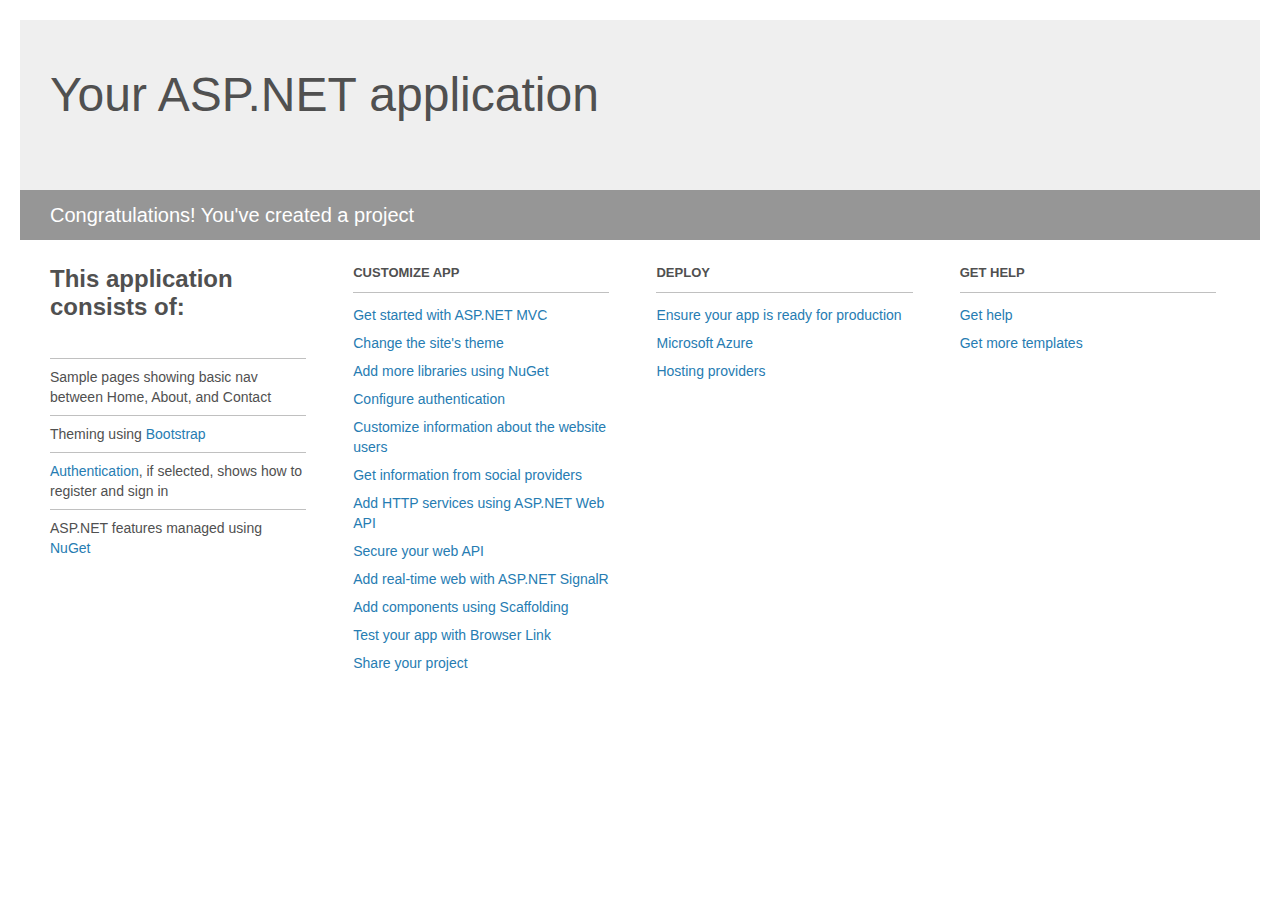
<file: TruckCheckUp.WebUI/Project_Readme.html>
﻿<!DOCTYPE html>
<html lang="en">
<head>
    <meta charset="utf-8" />
    <title>Your ASP.NET application</title>
    <style>
        body {
            background: #fff;
            color: #505050;
            font: 14px 'Segoe UI', tahoma, arial, helvetica, sans-serif;
            margin: 20px;
            padding: 0;
        }

        #header {
            background: #efefef;
            padding: 0;
        }

        h1 {
            font-size: 48px;
            font-weight: normal;
            margin: 0;
            padding: 0 30px;
            line-height: 150px;
        }

        p {
            font-size: 20px;
            color: #fff;
            background: #969696;
            padding: 0 30px;
            line-height: 50px;
        }

        #main {
            padding: 5px 30px;
        }

        .section {
            width: 21.7%;
            float: left;
            margin: 0 0 0 4%;
        }

            .section h2 {
                font-size: 13px;
                text-transform: uppercase;
                margin: 0;
                border-bottom: 1px solid silver;
                padding-bottom: 12px;
                margin-bottom: 8px;
            }

            .section.first {
                margin-left: 0;
            }

                .section.first h2 {
                    font-size: 24px;
                    text-transform: none;
                    margin-bottom: 25px;
                    border: none;
                }

                .section.first li {
                    border-top: 1px solid silver;
                    padding: 8px 0;
                }

            .section.last {
                margin-right: 0;
            }

        ul {
            list-style: none;
            padding: 0;
            margin: 0;
            line-height: 20px;
        }

        li {
            padding: 4px 0;
        }

        a {
            color: #267cb2;
            text-decoration: none;
        }

            a:hover {
                text-decoration: underline;
            }
    </style>
</head>
<body>

    <div id="header">
        <h1>Your ASP.NET application</h1>
        <p>Congratulations! You've created a project</p>
    </div>

    <div id="main">
        <div class="section first">
            <h2>This application consists of:</h2>
            <ul>
                <li>Sample pages showing basic nav between Home, About, and Contact</li>
                <li>Theming using <a href="http://go.microsoft.com/fwlink/?LinkID=615519">Bootstrap</a></li>
                <li><a href="http://go.microsoft.com/fwlink/?LinkID=615520">Authentication</a>, if selected, shows how to register and sign in</li>
                <li>ASP.NET features managed using <a href="http://go.microsoft.com/fwlink/?LinkID=320756">NuGet</a></li>
            </ul>
        </div>

        <div class="section">
            <h2>Customize app</h2>
            <ul>
                <li><a href="http://go.microsoft.com/fwlink/?LinkID=615541">Get started with ASP.NET MVC</a></li>
                <li><a href="http://go.microsoft.com/fwlink/?LinkID=615523">Change the site's theme</a></li>
                <li><a href="http://go.microsoft.com/fwlink/?LinkID=615524">Add more libraries using NuGet</a></li>
                <li><a href="http://go.microsoft.com/fwlink/?LinkID=615542">Configure authentication</a></li>
                <li><a href="http://go.microsoft.com/fwlink/?LinkID=615526">Customize information about the website users</a></li>
                <li><a href="http://go.microsoft.com/fwlink/?LinkID=615527">Get information from social providers</a></li>
                <li><a href="http://go.microsoft.com/fwlink/?LinkID=615528">Add HTTP services using ASP.NET Web API</a></li>
                <li><a href="http://go.microsoft.com/fwlink/?LinkID=615529">Secure your web API</a></li>
                <li><a href="http://go.microsoft.com/fwlink/?LinkID=615530">Add real-time web with ASP.NET SignalR</a></li>
                <li><a href="http://go.microsoft.com/fwlink/?LinkID=615531">Add components using Scaffolding</a></li>
                <li><a href="http://go.microsoft.com/fwlink/?LinkID=615532">Test your app with Browser Link</a></li>
                <li><a href="http://go.microsoft.com/fwlink/?LinkID=615533">Share your project</a></li>
            </ul>
        </div>

        <div class="section">
            <h2>Deploy</h2>
            <ul>
                <li><a href="http://go.microsoft.com/fwlink/?LinkID=615534">Ensure your app is ready for production</a></li>
                <li><a href="http://go.microsoft.com/fwlink/?LinkID=615535">Microsoft Azure</a></li>
                <li><a href="http://go.microsoft.com/fwlink/?LinkID=615536">Hosting providers</a></li>
            </ul>
        </div>

        <div class="section last">
            <h2>Get help</h2>
            <ul>
                <li><a href="http://go.microsoft.com/fwlink/?LinkID=615537">Get help</a></li>
                <li><a href="http://go.microsoft.com/fwlink/?LinkID=615538">Get more templates</a></li>
            </ul>
        </div>
    </div>

</body>
</html>
</file>
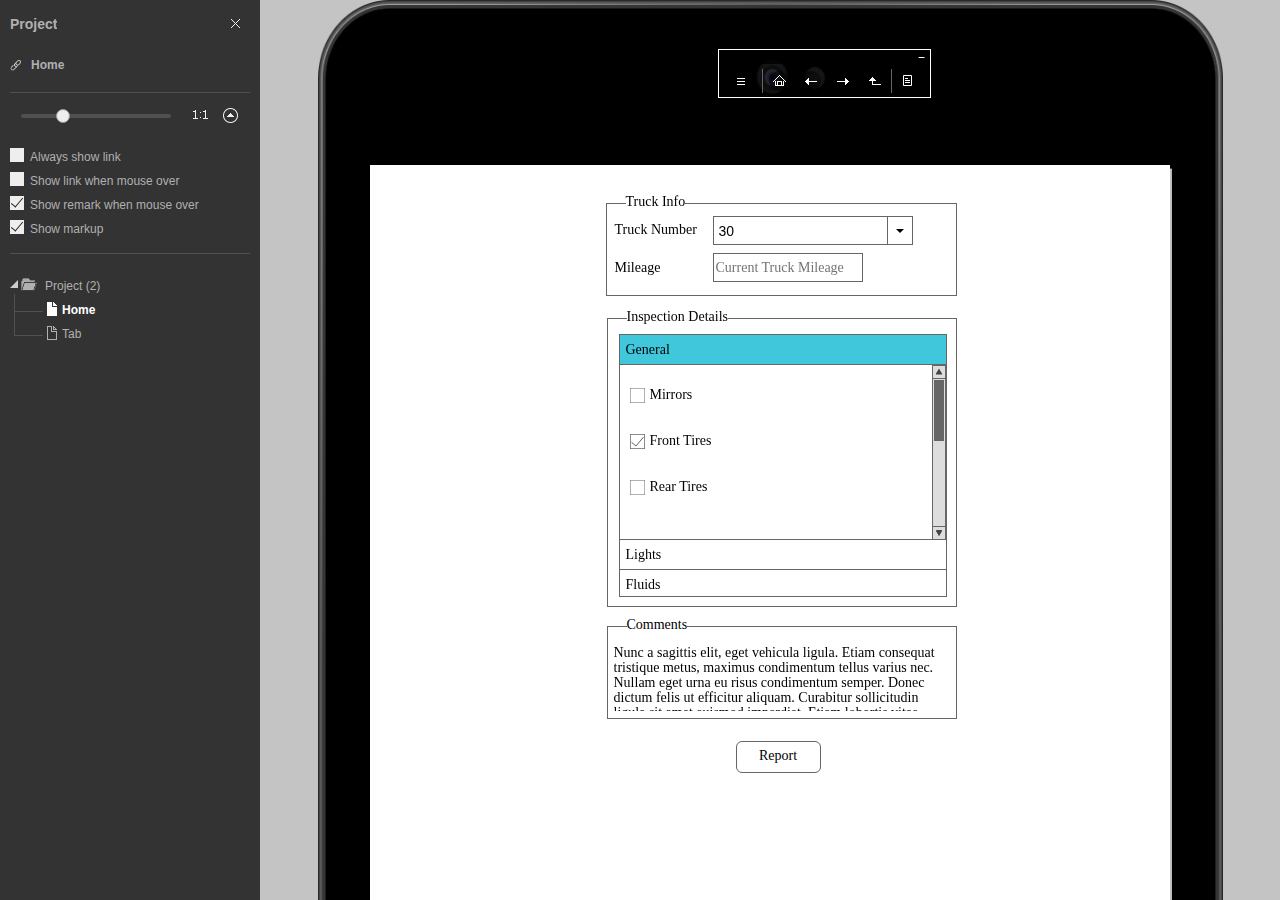
<file: ViewDesigns/Project/remote.html>
<!DOCTYPE html>
<html lang="zh">
<head>
  <meta charset="UTF-8">
  <title>Mockplus</title>
  <meta http-equiv="X-UA-Compatible" content="IE=edge"/>
  <meta name="renderer" content="webkit">
  <meta name="viewport"
        content="width=device-width,initial-scale=1,minimum-scale=1,maximum-scale=1,user-scalable=no">
  <meta name="apple-mobile-web-app-capable" content="yes">
  <meta name="apple-touch-fullscreen" content="yes">
  <meta name="mobile-web-app-capable" content="yes">
  <meta name="apple-mobile-web-app-status-bar-style" content="black">
  <meta name="renderer" content="webkit">
  <meta name="full-screen" content="yes">
  <meta name="author" content="Mockplus">
  <meta http-equiv="Pragma" content="no-cache">
  <meta http-equiv="Cache-Control" content="no-cache">
  <meta http-equiv="Expires" content="0">
  <link rel="stylesheet" href="assets/fonts.css">
  <script src="js/config.js"></script>
  <script src="https://res.wx.qq.com/open/js/jweixin-1.3.2.js"></script>
    <style type="text/css">
        .loading {
            position: absolute;
            width: 100px;
            height: 30px;
            left: 0px;
            top: 0px;
            right: 0px;
            bottom: 0px;
            margin: auto;
            font-size: 14px;
        }
    </style>
</head>
<body>

<div style="visibility: hidden; position: absolute; height: 0">
  <p id="measure" style="visibility: hidden; position: absolute; white-space: nowrap; font-size:14px"></p>
</div>

<!--[if lt IE 10]>
<p>IE 9 or the earlier versions are not supported. Please upgrade your IE or try a different browser.</p>
<![endif]-->

<!-- DATA -->

<![if gte IE 10 | !IE]>
<div id="container">
  Loading...
</div>
<![endif]-->

<script>window.remote=true;window.lang="en";</script>

<script src="js/libs.js"></script>
<script src="js/bundle.js"></script>
<!-- version: 3.5.0.2 (1862) -->
<!-- time: Tue Jan 15 2019 09:40:40 GMT+0800 (CST) -->
</body>
</html>
</file>
<file: ViewDesigns/Project/assets/fonts.css>
html,
body {
    width: 100%;
    height: 100%;
}

@font-face {
    font-family: 'jdFontAwesome';
    src: url('fonts/jdFontAwesome.woff2') format('woff2'),
    url('fonts/jdFontAwesome.woff') format('woff');
}

@font-face {
    font-family: 'jdFontCustom';
    src: url('fonts/jdFontCustom.woff') format('woff');
}

@font-face {
    font-family: 'jdIcoFont';
    src: url('fonts/jdIcoFont.woff') format('woff');
}

@font-face {
    font-family: 'jdIcoMoonFree';
    src: url('fonts/jdIcoMoonFree.ttf') format('truetype');
}

@font-face {
    font-family: 'jdIonicons';
    src: url('fonts/jdIonIcons.woff') format('truetype');
}

@font-face {
    font-family: 'jdiconfontA';
    src: url('fonts/jdiconfontA.woff') format('truetype');
}

@font-face {
    font-family: 'jdiconfontB';
    src: url('fonts/jdiconfontB.woff') format('truetype');
}

@font-face {
    font-family: 'jdiconfontC';
    src: url('fonts/jdiconfontC.ttf') format('truetype');
}

@font-face {
    font-family: 'jdiconfontD';
    src: url('fonts/jdiconfontD.ttf') format('truetype');
}
</file>
